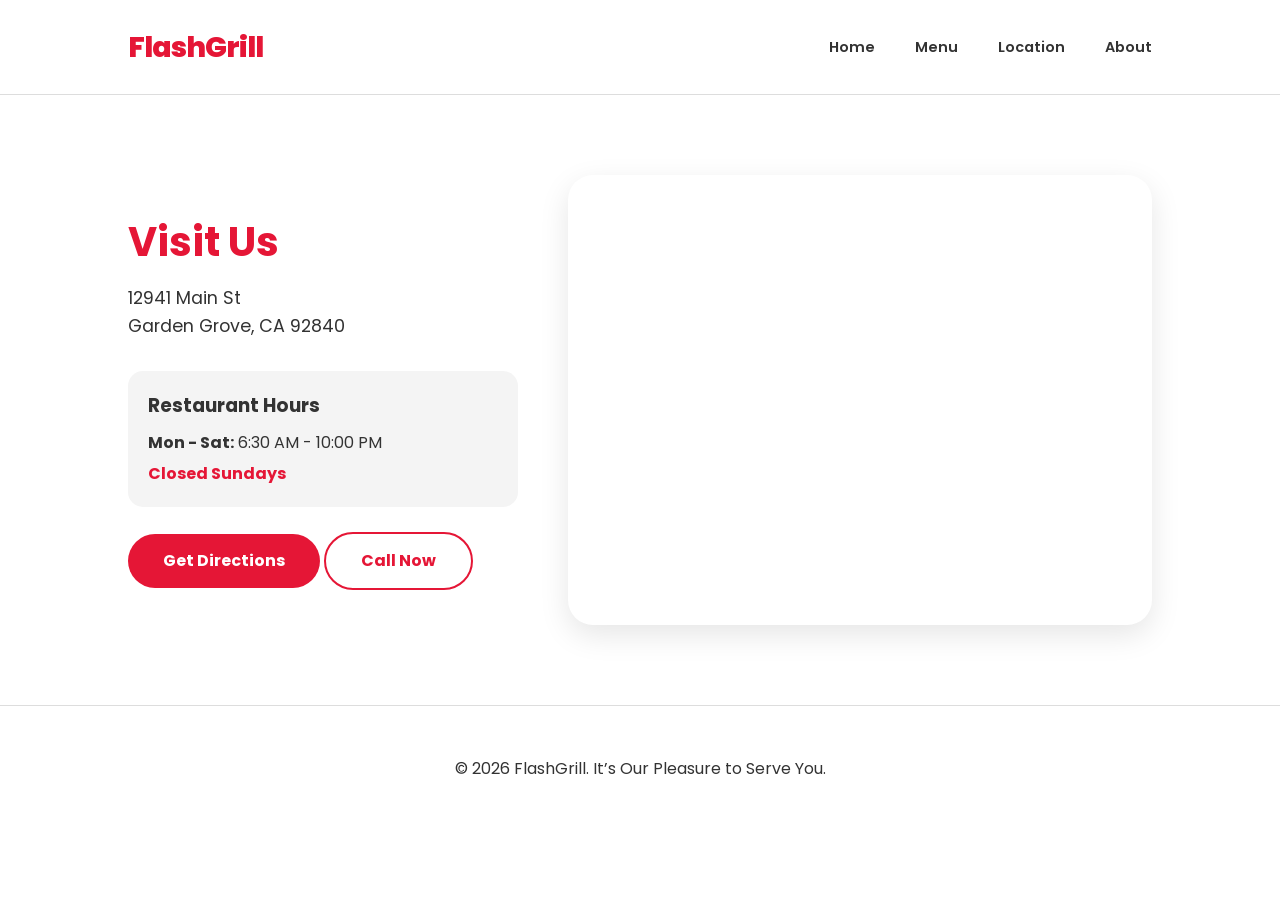
<file: location.html>
<!DOCTYPE html>
<html lang="en">
<head>
    <meta charset="UTF-8">
    <meta name="viewport" content="width=device-width, initial-scale=1.0">
    <title>Location | FlashGrill</title>
    <link rel="stylesheet" href="style.css">
    <link href="https://fonts.googleapis.com/css2?family=Poppins:wght@400;600;800&display=swap" rel="stylesheet">
</head>
<body>
    <nav class="navbar reveal">
        <a href="index.html" class="logo">FlashGrill</a>
        <ul class="nav-links">
            <li><a href="index.html">Home</a></li>
            <li><a href="menu.html">Menu</a></li>
            <li><a href="location.html">Location</a></li>
            <li><a href="about.html">About</a></li>
        </ul>
    </nav>

    <section class="section">
        <div class="reveal" style="display:flex; gap:50px; flex-wrap:wrap; align-items:center;">
            <div style="flex:1; min-width:300px;">
                <h2 style="color:var(--cfa-red); font-size: 2.5rem; margin-bottom: 10px;">Visit Us</h2>
                <p style="font-size: 1.1rem; color: var(--cfa-dark);">12941 Main St<br>Garden Grove, CA 92840</p>
                
                <div style="margin-top: 30px; padding: 20px; background: var(--cfa-gray); border-radius: 15px;">
                    <h3 style="margin-bottom: 10px;">Restaurant Hours</h3>
                    <p><strong>Mon - Sat:</strong> 6:30 AM - 10:00 PM</p>
                    <p style="color: var(--cfa-red); font-weight: 700; margin-top: 5px;">Closed Sundays</p>
                </div>
                
                <br>
                <a href="https://www.google.com/maps/dir/?api=1&destination=12941+Main+St+Garden+Grove+CA+92840" target="_blank" class="btn-red">Get Directions</a>
                <a href="tel:7145550123" class="btn-outline">Call Now</a>
            </div>

            <div style="flex:1.5; min-width:300px;">
                <div class="map-wrapper" style="box-shadow: 0 10px 30px rgba(0,0,0,0.1); border-radius: 25px; overflow: hidden; line-height: 0;">
                    <iframe 
                        src="https://www.google.com/maps/embed?pb=!1m18!1m12!1m3!1d3316.591244583151!2d-117.94396068479237!3d33.7712398806825!2m3!1f0!2f0!3f0!3m2!1i1024!2i768!4f13.1!3m3!1m2!1s0x80dd270830495393%3A0x67586a073f15c7e!2s12941%20Main%20St%2C%20Garden%20Grove%2C%20CA%2092840!5e0!3m2!1sen!2sus!4v1711860000000!5m2!1sen!2sus" 
                        width="100%" 
                        height="450" 
                        style="border:0;" 
                        allowfullscreen="" 
                        loading="lazy" 
                        referrerpolicy="no-referrer-when-downgrade">
                    </iframe>
                </div>
            </div>
        </div>
    </section>

    <button id="backToTop" class="back-to-top" title="Go to top"><span class="arrow">↑</span></button>

    <footer>
        <p>© 2026 FlashGrill. It’s Our Pleasure to Serve You.</p>
    </footer>

    <script>
        const backToTopButton = document.getElementById("backToTop");
        window.onscroll = function() {
            if (document.body.scrollTop > 300 || document.documentElement.scrollTop > 300) {
                backToTopButton.classList.add("show");
            } else {
                backToTopButton.classList.remove("show");
            }
        };
        backToTopButton.onclick = function() {
            window.scrollTo({ top: 0, behavior: "smooth" });
        };
    </script>
</body>
</html>
</file>
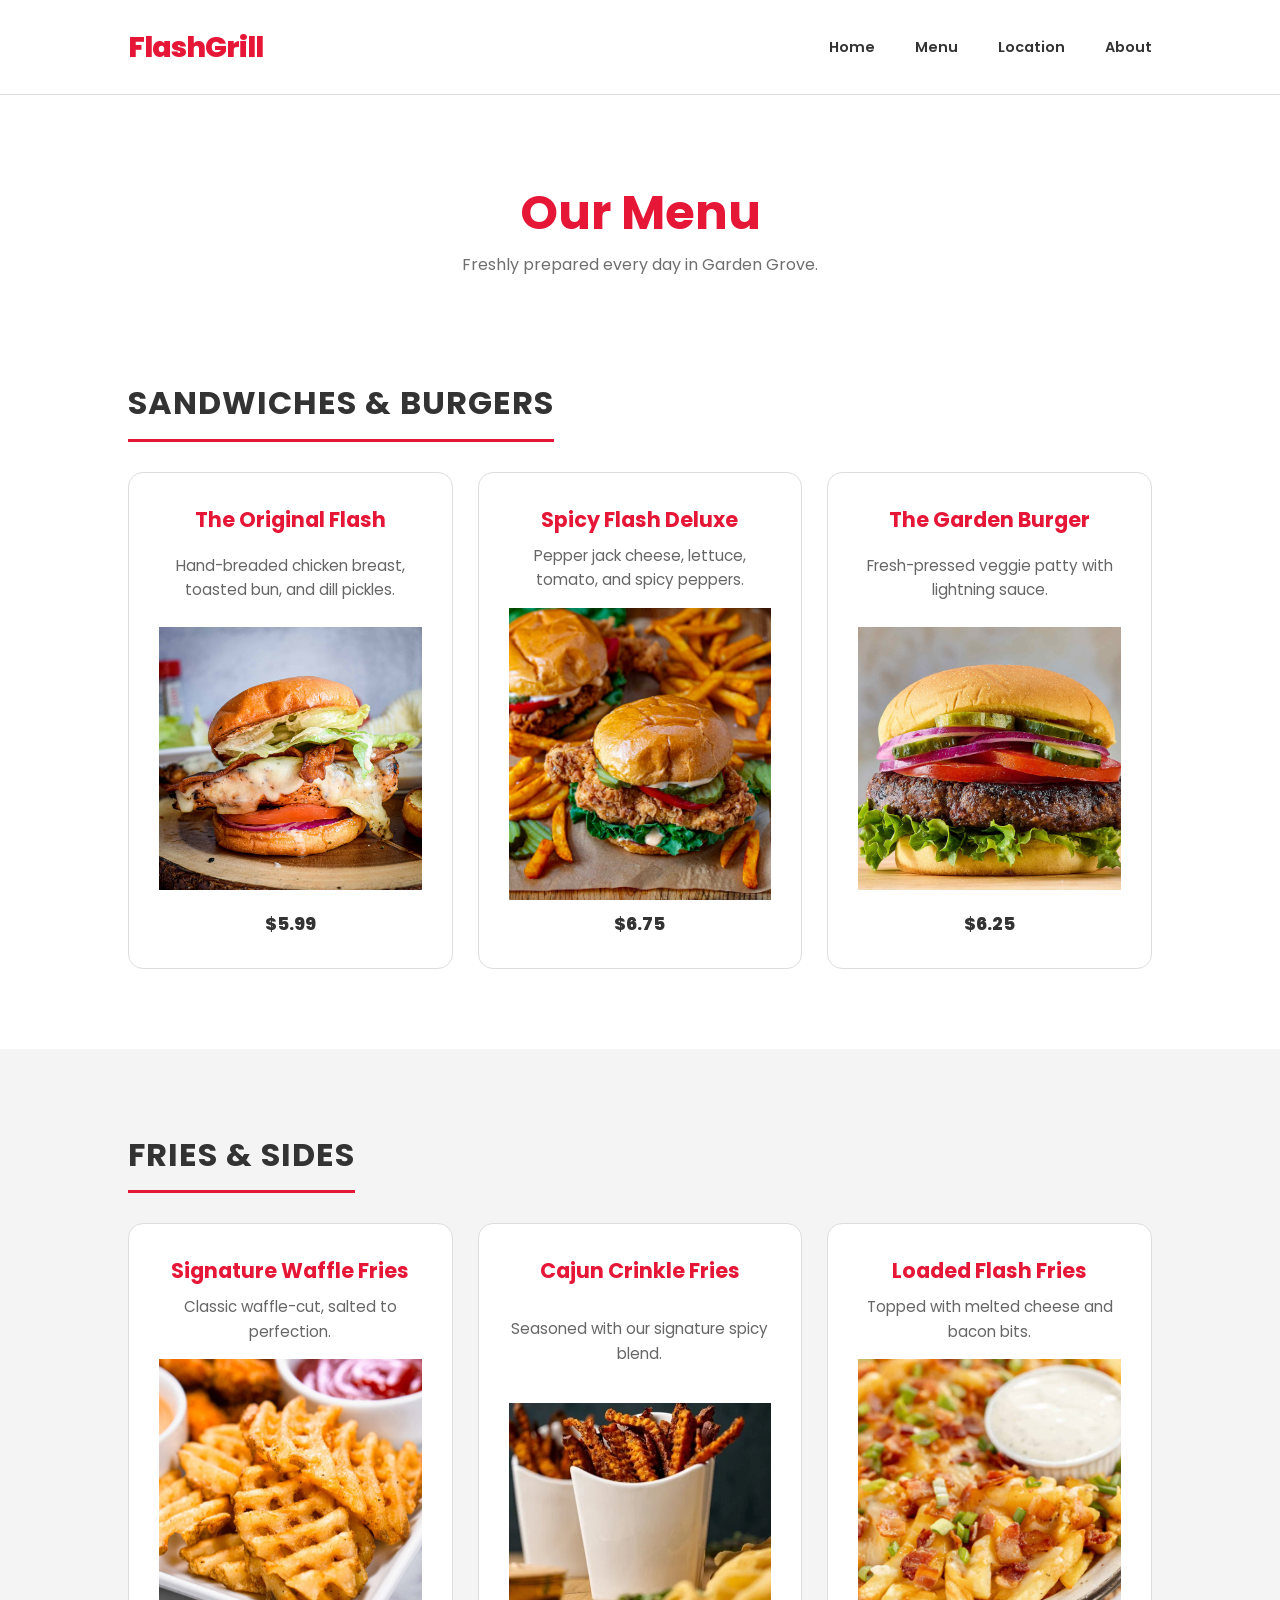
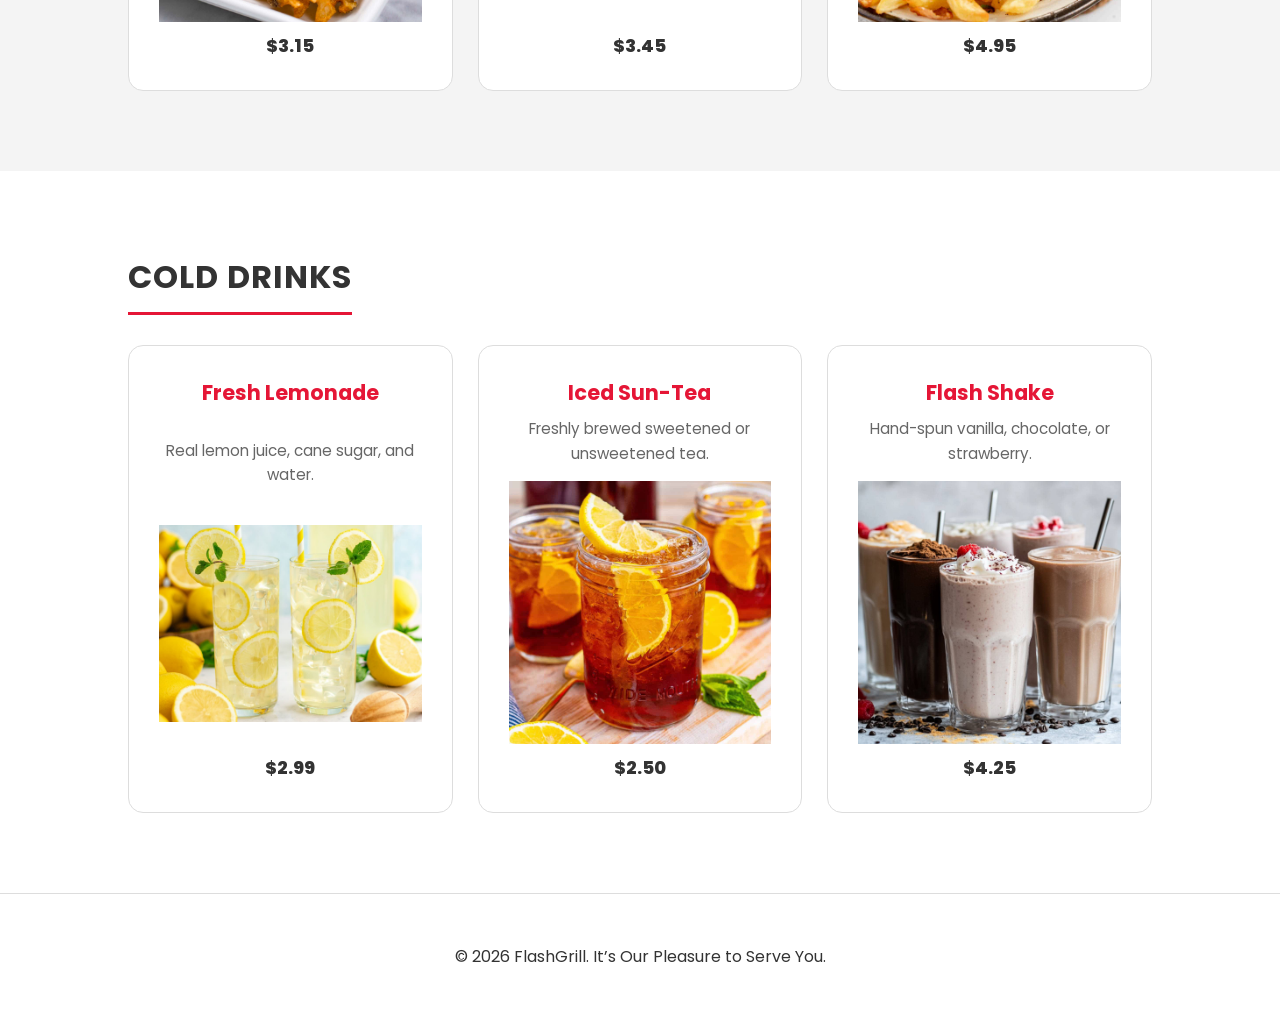
<file: menu.html>
<!DOCTYPE html>
<html lang="en">
<head>
    <meta charset="UTF-8">
    <meta name="viewport" content="width=device-width, initial-scale=1.0">
    <title>Menu | FlashGrill</title>
    <link rel="stylesheet" href="style.css">
    <link href="https://fonts.googleapis.com/css2?family=Poppins:wght@400;600;800&display=swap" rel="stylesheet">
</head>
<body>
    <nav class="navbar reveal">
        <a href="index.html" class="logo">FlashGrill</a>
        <ul class="nav-links">
            <li><a href="index.html">Home</a></li>
            <li><a href="menu.html">Menu</a></li>
            <li><a href="location.html">Location</a></li>
            <li><a href="about.html">About</a></li>
        </ul>
    </nav>

    <section class="menu-hero fade-in">
        <h1 style="color:var(--cfa-red); text-align:center; font-size: 3rem; margin-top: 40px;">Our Menu</h1>
        <p style="text-align:center; opacity: 0.7;">Freshly prepared every day in Garden Grove.</p>
    </section>

    <section class="section scroll-reveal">
        <h2 class="menu-category-title">Sandwiches & Burgers</h2>
        <div class="menu-grid">
            <div class="menu-card">
                <h3>The Original Flash</h3>
                <p>Hand-breaded chicken breast, toasted bun, and dill pickles.</p>
                <img src="2.jpg" alt="The Original Flash">
                <span class="price">$5.99</span>
            </div>
            <div class="menu-card">
                <h3>Spicy Flash Deluxe</h3>
                <p>Pepper jack cheese, lettuce, tomato, and spicy peppers.</p>
                <img src="spicy.jpg" alt="Spicy Flash Deluxe">

                <span class="price">$6.75</span>
            </div>
            <div class="menu-card">
                <h3>The Garden Burger</h3>
                <p>Fresh-pressed veggie patty with lightning sauce.</p>
                <img src="veggie.jpg" alt="The Garden Burger">
                <span class="price">$6.25</span>
            </div>
        </div>
    </section>

    <section class="section scroll-reveal color-bg">
        <h2 class="menu-category-title">Fries & Sides</h2>
        <div class="menu-grid">
            <div class="menu-card">
                <h3>Signature Waffle Fries</h3>
                <p>Classic waffle-cut, salted to perfection.</p>
                <img src="waffle.jpg" alt="Signature Waffle Fries">
                <span class="price">$3.15</span>
            </div>
            <div class="menu-card">
                <h3>Cajun Crinkle Fries</h3>
                <p>Seasoned with our signature spicy blend.</p>
                <img src="cajun.webp" alt="Cajun Crinkle Fries">
                <span class="price">$3.45</span>
            </div>
            <div class="menu-card">
                <h3>Loaded Flash Fries</h3>
                <p>Topped with melted cheese and bacon bits.</p>
                <img src="loaded.jpg" alt="Loaded Flash Fries">
                <span class="price">$4.95</span>
            </div>
        </div>
    </section>

    <section class="section scroll-reveal">
        <h2 class="menu-category-title">Cold Drinks</h2>
        <div class="menu-grid">
            <div class="menu-card">
                <h3>Fresh Lemonade</h3>
                <p>Real lemon juice, cane sugar, and water.</p>
                <img src="lemon.jpg" alt="Fresh Lemonade">
                <span class="price">$2.99</span>
            </div>
            <div class="menu-card">
                <h3>Iced Sun-Tea</h3>
                <p>Freshly brewed sweetened or unsweetened tea.</p>
                <img src="tea.jpg" alt="Iced Sun-Tea">
                <span class="price">$2.50</span>
            </div>
            <div class="menu-card">
                <h3>Flash Shake</h3>
                <p>Hand-spun vanilla, chocolate, or strawberry.</p>
                <img src="shaek.jpg" alt="Flash Shake">
                <span class="price">$4.25</span>
            </div>
        </div>
    </section>

    <button id="backToTop" class="back-to-top" title="Go to top">
    <span class="arrow">↑</span>
</button>

<script>
    const backToTopButton = document.getElementById("backToTop");

    // Show button when user scrolls down 300px
    window.onscroll = function() {
        if (document.body.scrollTop > 300 || document.documentElement.scrollTop > 300) {
            backToTopButton.classList.add("show");
        } else {
            backToTopButton.classList.remove("show");
        }
    };

    // Smooth scroll to top on click
    backToTopButton.onclick = function() {
        window.scrollTo({
            top: 0,
            behavior: "smooth"
        });
    };
</script>

    <footer>
        <p>&copy; 2026 FlashGrill. It’s Our Pleasure to Serve You.</p>
    </footer>

    <script>
        // Ensure animations trigger on scroll for the menu categories
        const observer = new IntersectionObserver((entries) => {
            entries.forEach(entry => {
                if (entry.isIntersecting) {
                    entry.target.classList.add('active');
                }
            });
        }, { threshold: 0.1 });

        document.querySelectorAll('.scroll-reveal').forEach(el => observer.observe(el));
    </script>
</body>
</html>
</file>
<file: style.css>
:root {
    --cfa-red: #e51636;        /* Iconic Red */
    --cfa-dark: #333333;       /* Professional Charcoal */
    --cfa-gray: #f4f4f4;       /* Soft Background */
    --cfa-border: #dddddd;
    --white: #ffffff;
    --font-main: 'Poppins', sans-serif;
}

* {
    margin: 0;
    padding: 0;
    box-sizing: border-box;
}

body {
    font-family: var(--font-main);
    background-color: var(--white);
    color: var(--cfa-dark);
    line-height: 1.6;
}

/* --- Animations --- */
@keyframes fadeInUp {
    from { opacity: 0; transform: translateY(20px); }
    to { opacity: 1; transform: translateY(0); }
}

.reveal {
    animation: fadeInUp 0.8s ease-out forwards;
}

.delay-1 { animation-delay: 0.2s; }
.delay-2 { animation-delay: 0.4s; }

/* --- Navigation: Clean & Minimal --- */
.navbar {
    display: flex;
    justify-content: space-between;
    align-items: center;
    padding: 1.5rem 10%;
    background: var(--white);
    border-bottom: 1px solid var(--cfa-border);
    position: sticky;
    top: 0;
    z-index: 1000;
}

.logo {
    font-size: 1.8rem;
    font-weight: 800;
    color: var(--cfa-red);
    text-decoration: none;
    letter-spacing: -1px;
}

.nav-links {
    display: flex;
    list-style: none;
    gap: 2.5rem;
}

.nav-links a {
    text-decoration: none;
    color: var(--cfa-dark);
    font-weight: 600;
    font-size: 0.9rem;
    transition: color 0.3s;
}

.nav-links a:hover {
    color: var(--cfa-red);
}

/* --- Hero: Soft & Inviting --- */
.hero {
    padding: 80px 10%;
    background-color: var(--cfa-gray);
    display: flex;
    align-items: center;
    justify-content: space-between;
    min-height: 50vh;
    gap: 40px;
}

.hero-text { flex: 1; }
.hero-text h1 {
    font-size: 3.5rem;
    color: var(--cfa-red);
    line-height: 1.1;
    margin-bottom: 1.5rem;
}

.hero-img {
    flex: 1;
    border-radius: 30px;
    box-shadow: 0 10px 30px rgba(0,0,0,0.1);
}

/* --- Buttons: Rounded Pill Style --- */
.btn-red {
    display: inline-block;
    background: var(--cfa-red);
    color: var(--white);
    padding: 14px 35px;
    border-radius: 50px;
    text-decoration: none;
    font-weight: 700;
    transition: transform 0.2s;
}

.btn-red:hover {
    transform: scale(1.05);
}

/* --- Menu & Content --- */
.section { padding: 80px 10%; }

.menu-grid {
    display: grid;
    grid-template-columns: repeat(auto-fit, minmax(280px, 1fr));
    gap: 30px;
}

.menu-card {
    background: var(--white);
    border: 1px solid var(--cfa-border);
    padding: 25px;
    border-radius: 15px;
    text-align: center;
    transition: box-shadow 0.3s;
}

.menu-card:hover {
    box-shadow: 0 5px 15px rgba(0,0,0,0.05);
}

.price {
    display: block;
    font-weight: 800;
    color: var(--cfa-red);
    font-size: 1.2rem;
    margin-top: 10px;
}

/* --- Footer --- */
footer {
    padding: 50px 10%;
    background: var(--white);
    border-top: 1px solid var(--cfa-border);
    text-align: center;
}

/* --- New Home Page Layout Styles --- */

.content-wrapper {
    display: flex;
    align-items: center;
    gap: 60px;
    max-width: 1200px;
    margin: 0 auto;
}

.content-wrapper.reverse {
    flex-direction: row-reverse;
}

.text-side {
    flex: 1;
}

.text-side h2 {
    font-size: 2.5rem;
    margin-bottom: 20px;
}

.color-bg {
    background-color: var(--cfa-gray);
}

/* --- Image Pulling Effect --- */

.image-pull-container {
    flex: 1;
    overflow: hidden;
    border-radius: 30px;
    opacity: 0;
    transform: scale(0.8) translateX(50px); /* Starts smaller and offset */
    transition: all 1.2s cubic-bezier(0.2, 1, 0.3, 1);
}

/* When the reverse class is used, pull from the other side */
.reverse .image-pull-container {
    transform: scale(0.8) translateX(-50px);
}

.image-pull-container.active {
    opacity: 1;
    transform: scale(1) translateX(0); /* Pulls into place and full size */
}

.pull-image {
    width: 100%;
    height: 450px;
    object-fit: cover;
    display: block;
}

/* Scroll Reveal for Text */
.scroll-reveal {
    opacity: 0;
    transform: translateY(30px);
    transition: all 0.8s ease-out;
}

.scroll-reveal.active {
    opacity: 1;
    transform: translateY(0);
}

/* Responsive Fix */
@media (max-width: 768px) {
    .content-wrapper, .content-wrapper.reverse {
        flex-direction: column;
        text-align: center;
    }
    .hero {
        flex-direction: column;
        text-align: center;
    }
}

/* --- Dim Banner Styles --- */

.dim-banner {
    height: 60vh; /* Banner height */
    position: relative;
    overflow: hidden; /* Important for Ken Burns effect */
    display: flex;
    align-items: center;
    justify-content: center;
    text-align: center;
}

.dim-overlay {
    position: absolute;
    top: 0; left: 0;
    width: 100%; height: 100%;
    background: linear-gradient(rgba(0,0,0,0.8), rgba(0,0,0,0.5)); /* Creates the "Dim" look */
    z-index: 2;
}

.banner-content {
    position: relative;
    z-index: 3; /* Places text above the image and the dim layer */
    color: var(--white);
    max-width: 800px;
    padding: 0 20px;
}

.banner-text {
    font-size: clamp(2.5rem, 6vw, 4rem);
    font-weight: 800;
    line-height: 1;
    margin-bottom: 15px;
    letter-spacing: -2px;
}

.banner-subtext {
    font-size: 1.2rem;
    font-weight: 400;
    opacity: 0.9;
}

.banner-image {
    position: absolute;
    top: 0; left: 0;
    width: 100%; height: 100%;
    object-fit: cover;
    z-index: 1;
    transition: transform 12s cubic-bezier(0.2, 1, 0.3, 1); /* Long transition for slow zoom */
}

/* --- Ken Burns Style Effect --- */
.dim-banner.reveal.active .banner-image {
    transform: scale(1.1); /* Slow zoom in when visible */
}

/* --- About Page Specific Styles --- */

.about-hero {
    height: 50vh; /* Slightly shorter than the Home banner for better readability */
    position: relative;
    overflow: hidden;
    display: flex;
    align-items: center;
    justify-content: center;
    text-align: center;
}

/* We reuse the .dim-overlay, .banner-content, and .banner-image 
   classes from your Home page CSS to keep the file size small! */

.about-hero .banner-text {
    font-size: clamp(3rem, 8vw, 5rem);
    text-transform: uppercase;
}

/* Ensure the scroll-reveal works on this page too */
.about-hero.active .banner-image {
    transform: scale(1.1);
}

/* --- Menu Page Specific Styles --- */

.menu-hero {
    padding: 40px 10% 20px;
}

.menu-category-title {
    font-size: 2rem;
    color: var(--cfa-dark);
    margin-bottom: 30px;
    padding-bottom: 10px;
    border-bottom: 3px solid var(--cfa-red);
    display: inline-block;
    text-transform: uppercase;
    letter-spacing: 1px;
}

/* Ensure the grid looks balanced */
.menu-grid {
    display: grid;
    grid-template-columns: repeat(auto-fit, minmax(300px, 1fr));
    gap: 25px;
}

.menu-card {
    background: var(--white);
    border: 1px solid var(--cfa-border);
    padding: 30px;
    border-radius: 15px;
    transition: all 0.3s ease;
    display: flex;
    flex-direction: column;
    justify-content: space-between;
}

.menu-card:hover {
    border-color: var(--cfa-red);
    transform: translateY(-5px);
    box-shadow: 0 10px 20px rgba(0,0,0,0.05);
}

.menu-card h3 {
    font-size: 1.3rem;
    margin-bottom: 8px;
    color: var(--cfa-red);
}

.menu-card p {
    font-size: 0.95rem;
    color: #666;
    margin-bottom: 15px;
}

.price {
    font-weight: 800;
    font-size: 1.1rem;
    color: var(--cfa-dark);
}

/* Color background for alternating sections */
.color-bg {
    background-color: var(--cfa-gray);
}

/* --- Back to Top Button Styles --- */

.back-to-top {
    position: fixed;
    bottom: 30px;
    right: 30px;
    width: 50px;
    height: 50px;
    background-color: var(--cfa-red);
    color: white;
    border: none;
    border-radius: 50%; /* Perfect Circle */
    cursor: pointer;
    display: flex;
    align-items: center;
    justify-content: center;
    box-shadow: 0 4px 15px rgba(0, 0, 0, 0.2);
    z-index: 2000;
    opacity: 0; /* Hidden by default */
    visibility: hidden;
    transition: all 0.4s ease;
    transform: translateY(20px);
}

.back-to-top.show {
    opacity: 1;
    visibility: visible;
    transform: translateY(0);
}

.back-to-top:hover {
    background-color: var(--cfa-dark);
    transform: translateY(-5px);
    box-shadow: 0 6px 20px rgba(0, 0, 0, 0.3);
}

.back-to-top .arrow {
    font-size: 24px;
    font-weight: bold;
    line-height: 0;
}

/* Ensure it doesn't overlap important elements on small screens */
@media (max-width: 768px) {
    .back-to-top {
        bottom: 20px;
        right: 20px;
        width: 45px;
        height: 45px;
    }
}

/* --- Secondary Outline Button --- */

.btn-outline {
    display: inline-block;
    background: transparent;
    color: var(--cfa-red);
    padding: 14px 35px;
    border-radius: 50px;
    text-decoration: none;
    font-weight: 700;
    border: 2px solid var(--cfa-red);
    transition: all 0.3s ease;
}

.btn-outline:hover {
    background: var(--cfa-red);
    color: var(--white);
    transform: scale(1.05);
}
</file>
